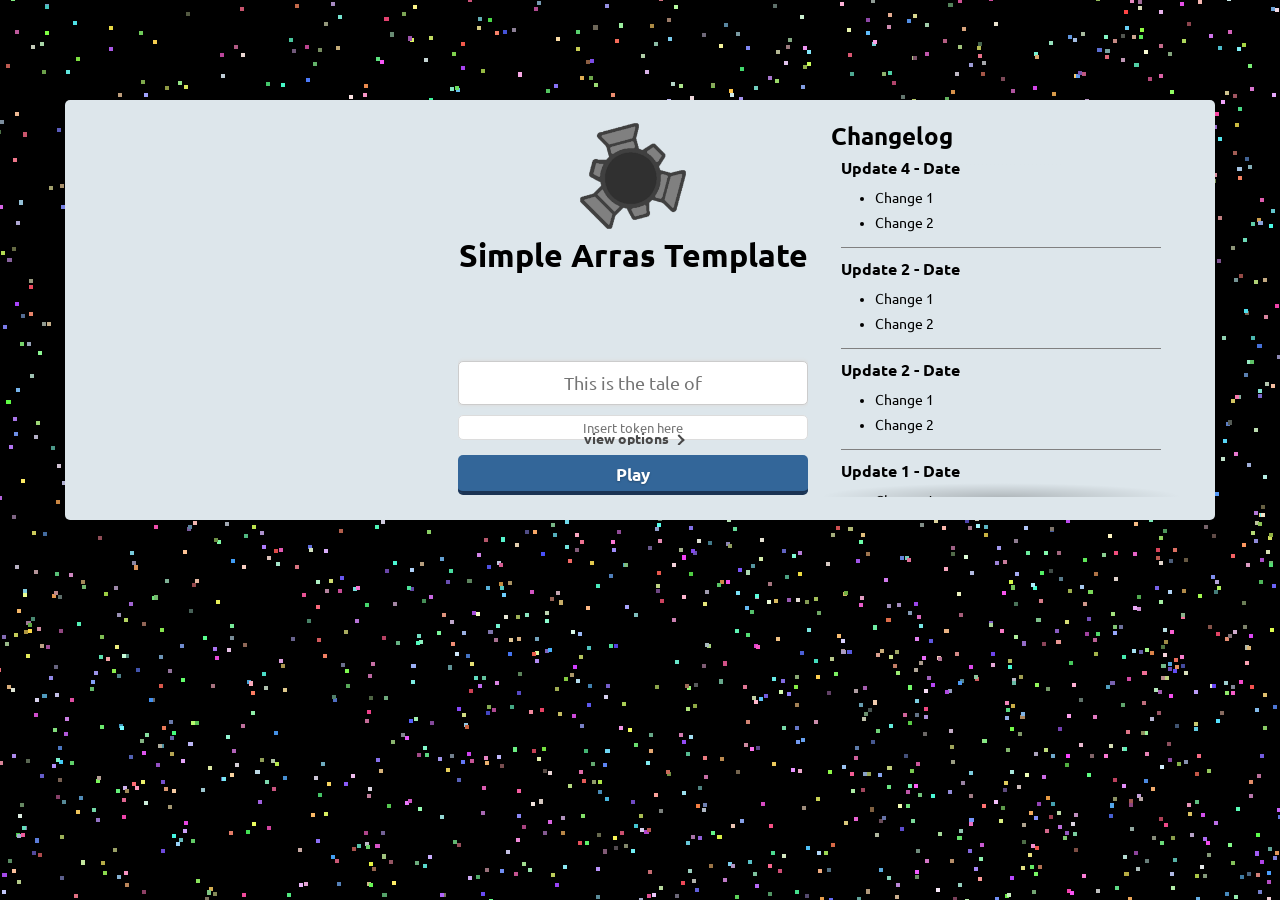
<file: index.html>
<!doctype html>
<html lang="en">

<head>
    <meta charset="utf-8">
    <meta name="viewport" content="width=device-width, initial-scale=1, maximum-scale=1, minimum-scale=1, user-scalable=no">
    <meta name="description" content="This server runs on Simple Arras Template.">
    <meta name="robots" content="index, follow">
    <meta property="og:image" content="./round.png">
    <meta property="og:image:width" content="54">
    <meta property="og:image:height" content="54">
    <title>Simple Arras Template</title>
    <link rel="stylesheet" href="https://fonts.googleapis.com/css?family=Ubuntu:400,700">
    <link rel="stylesheet" href="/main.css" />
    <link rel="icon" href="/favicon.ico" type="image/x-icon">
    <link rel="manifest" href="/lib/json/manifest.json">
    <meta name="msapplication-TileColor" content="#8abc3f">
    <meta name="theme-color" content="#8abc3f">
</head>

<body oncontextmenu="return false" id="mainBody">
    <div id="gameAreaWrapper">
        <canvas id="gameCanvas" tabindex="1"></canvas>
        <input id="chatInput" type="text" maxlength="256" hidden=true>
    </div>
    <div id="mainWrapper">
        <div id="startMenuWrapper">
            <div id="startMenu">
                <div class="startMenuHolder linkHolder"><!--center>This Arras.io Private Server runs on Open Source Arras.<br>For more info, visit <a href="https://github.com/Taureon/aps-plus-plus">the GitHub Repository</a>.<br><br>Not an official Arras.io project. We are not associated with Arras.io or Momentum Studios.</center---></div>
                <div class="startMenuHolder">
                    <div class="sliderHolder">
                        <div class="slider" id="startMenuSlidingContent">
                          <center><img width=112 height=112 src="/round.png" /></center>
                            <h1 id="gameName">Simple Arras Template<h1>
                            <div id="serverName"><h4 class="nopadding">Connecting...</h4></div>
                            <table id="serverSelector" style="display:none;"></table>
                            <input type="text" autofocus tabindex="1" spellcheck="false" placeholder="This is the tale of" id="playerNameInput" maxlength="24" />
                            <input type="text" class="conceal" tabindex="3" placeholder="Insert token here" id="playerKeyInput" maxlength="64" />
                        </div>
                        <div class="slider" id="startMenuSlidingTrigger">
                            <h3><span class="nopadding" id="viewOptionText">view options</span>&nbsp;&nbsp;<i class="arrow" id="optionArrow" style="transform:rotate(-45deg);-webkit-transform:rotate(-45deg)"></i></h3>
                        </div>
                        <div class="slider startMenuSlidingContent">
                            <div class="horizontalSelector" id="optionMenuTabs"><span class="active">Appearance</span><span>Options</span><span class="desktopControlTab">Controls</span><span>Links</span></div>
                            <div id="tabAppearance">
                                <div class="optionsHeader">Themes</div>
                                <select id="optColors" tabindex="-1">
                                    <option value="normal">Light Colors (by Neph)</option>
                                    <option value="dark">Dark Colors (by Neph)</option>
                                    <option value="natural">Natural (by Neph)</option>
                                    <option value="classic">Classic (by Neph)</option>
                                    <option value="forest">Forest (by Sterlon)</option>
                                    <option value="midnight">Midnight (by uoiea)</option>
                                    <option value="snow">Snow (by Deolveopoler)</option>
                                    <option value="coralReef">Coral Reef (by Celestea)</option>
                                    <option value="badlands">Badlands (by Incognious)</option>
                                    <option value="bleach">Bleach (by definitelynot.)</option>
                                    <option value="pumpkinSkeleton">Pumpkin Skeleton (by Road)</option>
                                    <option value="retro">Retro (by Damocles)</option>
                                    <option value="pastel">Pastel (by Damocles)</option>
                                    <option value="discord">Discord (by Damocles)</option>
                                    <option value="wrSheetTheme">WR Sheet Theme (by alettera)</option>
                                    <option value="descent">Descent (by Rog456)</option>
                                    <option value="solarizedDark">Solarized Dark (by Road)</option>
                                    <option value="eggplant">Eggplant (by Road)</option>
                                    <option value="gruvbox">Gruvbox (by Road)</option>
                                    <option value="lyric">Lyric (by evil isopod)</option>
                                    <option value="blindness">Blindness (by Damocles)</option>
                                    <option value="custom">Custom</option>
                                </select>
                                <select id="optMobile" tabindex="-1">
                                    <option value="mobile">Mobile</option>
                                    <option value="mobileWithBigJoysticks">Mobile + Big joysticks</option>
                                    <option value="desktop">Desktop</option>
                                </select>
                                <select id="optBorders" tabindex="-1">
                                    <option value="normal">Soft Borders</option>
                                    <option value="dark">Dark Borders</option>
                                    <option value="neon">Neon Mode</option>
                                    <option value="glass">Glass Mode</option>
                                </select>
                                <input type="hidden" placeholder="Insert Custom Theme" id="optCustom" />
                                <table>
                                    <tr>
                                        <td><div><label class="container"><input id="optScreenshotMode" tabindex="-1" class="checkbox" type="checkbox"><span class="checkmark"></span> Screenshot Mode</label></div></td>
                                        <td><div><label class="container"><input id="optNoPointy" tabindex="-1" class="checkbox" type="checkbox"><span class="checkmark"></span> Classic Traps</label></div></td>
                                    </tr>
                                    <tr>
                                        <td><div><label class="container"><input id="optNoGrid" tabindex="-1" class="checkbox" type="checkbox"><span class="checkmark"></span> Hide Grid</label></div></td>
                                        <td><div><label class="container"><input id="optPredictive" tabindex="-1" class="checkbox" type="checkbox"><span class="checkmark"></span> Disable Hyperactivity</label></div></td>
                                    </tr>
                                    <tr>
                                        <td><div><label class="container"><input id="seperatedHealthbars" tabindex="-1" class="checkbox" type="checkbox"><span class="checkmark"></span> Seperated Health Bars</label></div></td>
                                        <td><div><label class="container"><input id="coloredHealthbars" tabindex="-1" class="checkbox" type="checkbox"><span class="checkmark"></span> Colored Health Bars</label></div></td>
                                    </tr>
                                </table>
                                <div class="optionsHeader">UI Elements</div>
                                <table>
                                    <tr>
                                        <td><div><label class="container"><input id="optRenderGui" tabindex="-1" class="checkbox" type="checkbox"><span class="checkmark" checked></span>GUI</label></div></td>
                                        <td><div><label class="container"><input id="optRenderLeaderboard" tabindex="-1" class="checkbox" type="checkbox"><span class="checkmark" checked></span>Leaderboard</label></div></td>
                                    </tr>
                                    <tr>
                                        <td><div><label class="container"><input id="optRenderNames" tabindex="-1" class="checkbox" type="checkbox"><span class="checkmark" checked></span>Player Names</label></div></td>
                                        <td><div><label class="container"><input id="optRenderHealth" tabindex="-1" class="checkbox" type="checkbox"><span class="checkmark" checked></span>Health Bars</label></div></td>
                                    </tr>
                                    <tr>
                                        <td><div><label class="container"><input id="optRenderScores" tabindex="-1" class="checkbox" type="checkbox"><span class="checkmark" checked></span>Player Scores</label></div></td>
                                        <td><div><label class="container"><input id="optReducedInfo" tabindex="-1" class="checkbox" type="checkbox"><span class="checkmark"></span>Reduced Info Bar</label></div></td>
                                    </tr>
                                </table>
                            </div>
                            <div id="tabOptions">
                                <div class="optionsHeader">Performance</div>
                                <table>
                                    <tr>
                                        <td><div><label class="container"><input id="optFancy" tabindex="-1" class="checkbox" type="checkbox"><span class="checkmark" checked></span>Fancy Animations</label></div></td>
                                        <td><div><label class="container"><input id="optLowResolution" tabindex="-1" class="checkbox" type="checkbox"><span class="checkmark"></span>Low Resolution</label></div></td>
                                    </tr>
                                </table>
                                <div class="optionsHeader">Miscellaneous</div>
                                <table>
                                    <tr>
                                        <td><div><label class="container"><input id="autoLevelUp" tabindex="-1" class="checkbox" type="checkbox"><span class="checkmark" checked></span>Auto-Level Up</label></div></td>
                                        <td><div><label class="container"><input id="centerTank" tabindex="-1" class="checkbox" type="checkbox"><span class="checkmark" checked></span>Center Camera</label></div></td>
                                    </tr>
                                </table>
                                <table>
                                    <div class="mobileOptionsHeader">Mobile Miscellaneous</div>
                                    <tr>
                                        <td><div><label class="container mobileOptions"><input id="showCrosshair" tabindex="-1" class="checkbox" type="checkbox"><span class="checkmark"></span> Show Crosshair</label></div></td>
                                        <td><div><label class="container mobileOptions"><input id="showJoystick" tabindex="-1" class="checkbox" type="checkbox"><span class="checkmark"></span> Show Joystick</label></div></td>
                                    </tr>
                                </table>
                            </div>
                            <div id="tabControls">
                                <div class="controlTable optionsHeader">Advanced Controls <i id="resetControls"
                                        class="reset resetControls" title="Reset controls"></i><i id="moreControls"
                                        class="moreControls cross"></i></div>
                                <table class="controlTable" id="controlSettings">
                                    <tbody>
                                        <tr>
                                            <td><div></div></td>
                                            <td class="greyText"><div><e>*</e> = Needs token</div></td>
                                            <td><div></div></td>
                                        </tr>
                                        <tr>
                                            <td><div><b data-key="KEY_AUTO_FIRE">E</b><span> - </span>Auto-fire</div></td>
                                            <td><div><b data-key="KEY_AUTO_SPIN">C</b><span> - </span>Auto-spin</div></td>
                                            <td><div><b data-key="KEY_OVER_RIDE">R</b><span> - </span>Disable AI</div></td>
                                        </tr>
                                        <tr>
                                            <td><div><b data-key="KEY_LEVEL_UP">N</b><span> - </span>Level up</div></td>
                                            <td><div><b data-key="KEY_REVERSE_TANK">V</b><span> - </span>Reverse tank</div></td>
                                            <td><div><b data-key="KEY_REVERSE_MOUSE">B</b><span> - </span>Reverse mouse</div></td>
                                        </tr>
                                        <tr>
                                            <td><div><b data-key="KEY_AUTO_ALT">G</b><span> - </span>Auto-alt</div></td>
                                            <td><div><b data-key="KEY_SUICIDE">O</b><span> - </span>Self-destruct</div></td>
                                            <td><div><b data-key="KEY_CLASS_TREE">T</b><span> - </span>Show tank tree</div></td>
                                        </tr>
                                        <tr>
                                            <td><div><b data-key="KEY_BECOME">F</b><span> - </span>Action</div></td>
                                            <td><div><b data-key="KEY_MAX_STAT">M</b><span> - </span>Maximize stat</div></td>
                                            <td><div><b data-key="KEY_SPIN_LOCK">X</b><span> - </span>Spin lock</div></td>
                                        </tr>
                                        <tr>
                                            <td><div><b data-key="KEY_FUCK_YOU">P</b><span> - </span>Special Tank*</div></td>
                                            <td><div><b data-key="KEY_RECORD">Z</b><span> - </span>Record</div></td>
                                            <td><div><b data-key="KEY_SCREENSHOT">Q</b><span> - </span>Screenshot</div></td>
                                        </tr>
                                        <tr class="hidden">
                                            <td><div></div></td>
                                            <td><div><b data-key="KEY_UP">W</b><span> - </span>Move up</div></td>
                                            <td><div></div></td>
                                        </tr>
                                        <tr class="hidden">
                                            <td><div><b data-key="KEY_LEFT">A</b><span> - </span>Move left</div></td>
                                            <td><div><b data-key="KEY_DOWN">S</b><span> - </span>Move down</div></td>
                                            <td><div><b data-key="KEY_RIGHT">D</b><span> - </span>Move right</div></td>
                                        </tr>
                                        <tr class="hidden">
                                            <td><div><b data-key="KEY_CHOOSE_1">Y</b><span> - </span>Upgrade 1</div></td>
                                            <td><div><b data-key="KEY_CHOOSE_2">U</b><span> - </span>Upgrade 2</div></td>
                                            <td><div><b data-key="KEY_CHOOSE_3">I</b><span> - </span>Upgrade 3</div></td>
                                        </tr>
                                        <tr class="hidden">
                                            <td><div><b data-key="KEY_CHOOSE_4">H</b><span> - </span>Upgrade 4</div></td>
                                            <td><div><b data-key="KEY_CHOOSE_5">J</b><span> - </span>Upgrade 5</div></td>
                                            <td><div><b data-key="KEY_CHOOSE_6">K</b><span> - </span>Upgrade 6</div></td>
                                        </tr>
                                    </tbody>
                                </table>
                            </div>
                            <div id="tabAbout">
                                <div class="optionsHeader">Community</div>
                                <div class="moreLinks">
                                    <a class="link developer" href="https://github.com/phosphorus9273/">Main Developer</a>
                                    <a class="link discord" href="https://discord.gg/kvCAZfUCjy">Discord Server</a>
                                </div>
                                <div class="optionsHeader">Template</div>
                                <div class="moreLinks">
                                    <a class="link github" href="https://github.com/phosphorus9273/simple-arras-tempate">Source Code</a>
                                    <a class="link github" href="https://github.com/phosphorus9273/simple-arras-template/issues/new">Report Bugs</a>
                                    <a class="link github" href="https://github.com/phosphorus9273/simple-arras-template/discussions/new?category=suggestions">Suggest Features</a>
                                </div>
                                <div class="optionsHeader">Resources</div>
                                <div class="moreLinks">
                                    <span data-ccpa-link="1"></span>
                                    <a tabindex="-1" href="https://codepen.io/road-to-100k/full/GRpvMzb/">Road's Custom Theme Maker</a><br>
                                    <a tabindex="-1" href="https://glitch.com/edit/#!/arras-template">Old Official Private Server Template</a>
                                </div>
                            </div>
                        </div>
                    </div>
                    <div style="position: relative; bottom: -10px;">
                        <button id="startButton" tabindex="2"><b>Play</b></button>
                    </div>
                </div>
                <div class="startMenuHolder shrinkable">
                    <span class="titleSpan">Changelog</span>
                    <div id="patchNotes" class="shadowScroll"></div>
                </div>
            </div>
        </div>
    </div>
    <!-- JS -->
    <script src="//code.jquery.com/jquery-2.2.0.min.js"></script>
    <script type="module" src="./lib/settings.js"></script>
    <script type="module" src="./lib/color.js"></script>
    <script type="module" src="./lib/global.js"></script>
    <script type="module" src="./lib/config.js"></script>
    <script type="module" src="./lib/util.js"></script>
    <script type="module" src="./lib/canvas.js"></script>
    <script type="module" src="./lib/gameDraw.js"></script>
    <script type="module" src="./lib/protocol.js"></script>
    <script type="module" src="./lib/socketInit.js"></script>
    <script type="module" src="./app.js"></script>
    <script>
        $("#optColors").change(function () {
            if ($(this).val() == "custom") document.getElementById("optCustom").type = "text";
            else document.getElementById("optCustom").type = "hidden";
        });
        $("#startMenuSlidingTrigger").on('click', function () {
            if ($("#optColors").val() == "custom") document.getElementById("optCustom").type = "text";
        });
        if (navigator.serviceWorker) navigator.serviceWorker.register('/service-worker.js', { scope: '/' }).then(registration => console.log('Service Worker Registered'));
    </script>
</body>

</html>
</file>
<file: main.css>
:root {
    font-family: Ubuntu;
    font-size: 14px;
}

.conceal {
    -webkit-text-security: disc;
}

#mainBody {
    background-color: #dbdbdb;
}

::-webkit-scrollbar {
    width: 6px;
    height: 0;
}

::-webkit-scrollbar-track {
    border-radius: 3px;
    background: oklch(0% 0 0 / 15%);
}

::-webkit-scrollbar-thumb {
    border-radius: 3px;
    background: oklch(0% 0 0 / 30%);
}

html,
body {
    overflow: hidden;
    height: 100%;
    position: fixed;
    -webkit-overflow-scrolling: touch;
    -webkit-user-select: none;
    -moz-user-select: none;
    user-select: none;
}

body {
    font-family: Ubuntu;
    font-size: 14px;
    background-image: url('./backgroundTile.png');
    background-repeat: repeat;
    background-color: gray;
}

html,
body,
canvas {
    width: 100%;
    height: 100%;
    margin: 0;
    padding: 0;
}

canvas {
    image-rendering: optimizeSpeed;
    image-rendering: pixelated;
}

.gameName-container {
    display: flex;
    align-items: center;
    justify-content: center;
}

.gameName-container img {
    margin-right: 10px;
}

#gameName {
    padding: 0;
    margin-top: 0;
    margin-bottom: 5px;
    text-align: center;
    font-size: xx-large;
    font-weight: bolder;
}

h2 {
    font-size: small;
    color: #000000;
    font-weight: bold;
    text-align: center;
}

options_header {
    display: block;
    margin: 5px 0 4px;
    font: bold 13px/1 Ubuntu;
    color: #000000;
    text-align: center;
}

h3 {
    font-size: 14px;
    color: #484848;
    text-align: center;
    padding: 0;
    margin: 4px 0;
}

h4 {
    font-size: small;
    color: #1B3353;
    /*color: #8ABC3F;*/
    text-align: center;
}

h5 {
    font-size: x-small;
    color: #484848;
    text-align: center;
}
small {
    font-size: x-small;
}

a:link,
a:visited {
    color: #484848;
}

a:hover {
    color: #B5B5B9;
}

ul {
    padding-left: 15px;
    margin-left: 10px;
}

input {
    text-align: center;
    font-family: Ubuntu;
    width: 100%;
    padding: 10px;
    border: solid 1px #dcdcdc;
    transition: box-shadow 0.3s, border 0.3s;
    box-sizing: border-box;
    border-radius: 5px;
    -moz-border-radius: 5px;
    -webkit-border-radius: 5px;
    margin-top: 5px;
    margin-bottom: 5px;
    outline: none;
}

input.checkbox {
    width: 13px;
    height: 13px;
    padding: 0;
    margin: 0;
    vertical-align: bottom;
    position: relative;
    top: -2px;
    overflow: hidden;
}

#optColors {
    width: 220px;
}
#optMobile {
    display: none;
}
body.mobile #optColors {
    width: 346px;
    margin-bottom: 4px;
  }
body.mobile #optMobile, body.mobile #optBorders {
    width: 170px;
    margin-bottom: 4px;
    display: inline-block;
}
#playerNameInput {
    padding: 10px;
    font-size: large;
}
#playerKeyInput {
    padding: 3px;
    color: gray;
}

input:focus,
input.focus {
    border: solid 1px #CCCCCC;
    box-shadow: 0 0 3px 1px #DDDDDD;
}

div {
    -webkit-user-select: none;
    /* webkit (safari, chrome) browsers */
    -moz-user-select: none;
    /* mozilla browsers */
    -khtml-user-select: none;
    /* webkit (konqueror) browsers */
    -ms-user-select: none;
    /* IE10+ */
}
div.optionsHeader {
    display: block;
    margin: 10px 0 4px;
    font: bold 13px/1 Ubuntu;
    color: #000000;
    text-align: center;
}
.serverSelector {
    height: 50px;
    text-align: center;
    font-size: 14px;
    color: #919191;
    font-weight: bold;
    line-height: 10px;
    padding-left: 0px;
    margin-top: 20px;
    margin-bottom: 10px;
    overflow-y: scroll;
    scroll-behavior: smooth;
    scrollbar-width: thin;
    scrollbar-color: oklch(0% 0 0 / 30%) oklch(0% 0 0 / 15%);
    
}

.serverSelector tr {
    color: #828282;
    cursor: pointer;
}

.serverSelector tr.selected {
    color: #8547ff;
    font-size: 14.2px;
    transition: color 0.5s ease;
    /*color: #8ABC3F;*/
    cursor: default;
}

#startMenu {
    position: relative;
    margin: auto;
    width: 1150px;
    padding: 10px;
    margin-top: 100px;
    margin-bottom: 100px;
    border-radius: 5px;
    -moz-border-radius: 5px;
    -webkit-border-radius: 5px;
    background-color: #DDE6EB;
    box-sizing: border-box;
    overflow: hidden;
}
body.mobile #startMenu {
    width: 770px;
}
#startMenuHeader {
    text-align: left;
    width: 100%;
    height: 100%;
}

.startMenuHolder {
    width: 350px;
    height: 380px;
    padding: 10px;
    overflow: hidden;
    display: inline-block;
    vertical-align: text-top;
}
body.mobile .linkHolder { display: none; }
.sliderHolder {
    width: 350px;
    height: 325px;
    overflow: hidden;
}

tfoot {
    text-align: center;
    opacity: 0.5;
    margin: 10px;
}

table {
    width: 100%;
}

.slider {
    position: relative;
    top: 0px;
    opacity: 1;
    width: 100%;
    transition: top 500ms, opacity 500ms;
}
.slided .slider {
    top: -305px;
}
#startMenuSlidingContent {
    height: 305px;
}
body.mobile .desktopControlTab {
    display: none;
}
.mobileOptions {
    display: none;
}
body.mobile .mobileOptions {
    display: block;
}
.mobileOptionsHeader {
    display: none;
}
body.mobile .mobileOptionsHeader {
    display: block;
    margin: 10px 0 4px;
    font: bold 13px/1 Ubuntu;
    color: #000000;
    text-align: center;
}
#startMenuSlidingTrigger {
    cursor: pointer;
    height: 25px;
}

#startMenuSlidingTrigger:hover {
    text-shadow: 0 1px 2px oklch(0% 0 0 / 25%);
}

update {
    color: #D83848;
    font-weight: bold;
}

.titleSpan {
    padding-left: 10px;
    font-size: x-large;
    font-weight: bold;
    text-align: center;
}
.horizontalSelector {
    padding: 4px 0;
    margin-bottom: 4px;
    font: bold 12px Ubuntu;
    text-align: center;
    overflow: auto hidden;
    scrollbar-width: none;
    scroll-behavior: smooth;
}
.horizontalSelector span {
    padding: 4px 10px;
    color: #343434;
    cursor: pointer;
}
.horizontalSelector span:hover {
    color: #5f5f5f;
}
.horizontalSelector span.active {
    background: #0074DA;
    color: #ffffff;
    border-radius: 5px;
    cursor: default;
}
.shrinkable {
    padding-left: 0px;
    width: 360px;
}

#patchNotes {
    max-width: 330px;
    height: calc(100% - 50px);
    padding: 5px 20px 10px;
    overflow: hidden auto;
    scrollbar-width: thin;
    scrollbar-color: oklch(0% 0 0 / 30%) oklch(0% 0 0 / 15%);
}

#patchNotes div {
    > .title {
        margin: 0;
        font-size: 1.5em;
        font-weight: bold;
    }

    > date {
        color: oklch(0% 0 0 / 45%);
        font-style: italic;
    }

    > ul li {
        margin-left: 1em;
        margin-bottom: .5em;
    }

    position: relative;

    &::before {
        content: '';
        position: absolute;
        bottom: 0;
        width: 100%;
        height: .1em;
        background-color: gray;
    }
}

select {
    -webkit-appearance: none;
    -moz-appearance: none;
    appearance: none;
    font: 13px/1 Ubuntu;
    padding: 2px 28px 2px 8px;
    height: 21px;
    margin-left: 3px;
    background: url([data-uri]) 100% no-repeat #eee;
    border-radius: 4px;
    border: 1px solid #ccc;
}
select:hover {
    background-color: #ccc;
}
select:active {
    background-color: #eee;
}
.shadowScroll {
    overflow-y: scroll;
    background:
        /* Shadow covers */
        linear-gradient(#dde6eb 30%, rgba(255, 255, 255, 0)),
        linear-gradient(rgba(255, 255, 255, 0), #dde6eb 70%) 0 100%,
        /* Shadows */
        radial-gradient(farthest-side at 50% 0, rgba(0, 0, 0, .2), rgba(0, 0, 0, 0)),
        radial-gradient(farthest-side at 50% 100%, rgba(0, 0, 0, .2), rgba(0, 0, 0, 0)) 0 100%;
    background-repeat: no-repeat;
    background-color: #dde6eb;
    background-size: 100% 40px, 100% 40px, 100% 14px, 100% 14px;
    background-attachment: local, local, scroll, scroll;
}

#startButton {
    font-family: Ubuntu;
    position: relative;
    margin: auto;
    width: 100%;
    height: 40px;
    box-sizing: border-box;
    font-size: larger;
    color: white;
    text-align: center;
    text-shadow: 0 1px 2px rgba(0, 0, 0, 0.25);
    background: #336699;
    /*background: #A9D86D;*/
    border: 0;
    border-bottom: 2px solid #1B3353;
    /*border-bottom: 2px solid #8ABC3F;*/
    cursor: pointer;
    -webkit-box-shadow: inset 0 -2px #1B3353;
    /*-webkit-box-shadow: inset 0 -2px #8ABC3F;*/
    box-shadow: inset 0 -2px #1B3353;
    /*box-shadow: inset 0 -2px #8ABC3F;*/
    border-radius: 5px;
    -moz-border-radius: 5px;
    -webkit-border-radius: 5px;
}

#startButton:active,
#startButton:hover {
    top: 1px;
    background: #1B3353;
    /*background: #8ABC3F;*/
    outline: none;
    -webkit-box-shadow: none;
    box-shadow: none;
}
#bottomHolder {
    width: 370px;
    display: grid;
    grid-template-columns: auto auto auto;
}

.greyText {
    opacity: 0.5;
}
.container {
    position: relative;
    padding-left: 20px;
    cursor: pointer;
    -webkit-user-select: none;
    -moz-user-select: none;
    -ms-user-select: none;
    user-select: none;
}
.container input {
    position: absolute;
    visibility: hidden;
    width: 0;
    height: 0;
    cursor: pointer;
}
.checkmark {
    position: absolute;
    top: 0;
    left: 0;
    height: 14px;
    width: 14px;
    border-radius: 4px;
    background-color: #eee;
    border: 1px solid #ccc;
}
.radio {
    position: absolute;
    top: 0;
    left: 0;
    height: 14px;
    width: 14px;
    border-radius: 50%;
    background-color: #eee;
    border: 1px solid #ccc;
}

.container:hover input ~ .checkmark, .container:hover input ~ .radio {
    background-color: #ccc;
}
.container input:disabled ~ .checkmark, .container input:disabled ~ .radio {
    background-color: #ddd;
}
.container input:checked ~ .checkmark, .container input:checked ~ .radio {
    background-color: #0074DA;
    border: 1px solid #0074DA;
}
.container:hover input:checked ~ .checkmark, .container:hover input:checked ~ .radio {
    background-color: #004894;
    border: 1px solid #004894;
}
.container input:disabled:checked ~ .checkmark, .container input:disabled:checked ~ .radio {
    background-color: #002C5B;
    border: 1px solid #002C5B;
}
.container .checkmark:after {
    content: '';
    position: absolute;
    display: none;
    left: 4px;
    top: 1px;
    width: 4px;
    height: 8px;
    border: solid white;
    border-width: 0 2px 2px 0;
    transform: rotate(45deg);
}
.container .radio:after {
    content: '';
    display: none;
    margin: 4px;
    width: 6px;
    height: 6px;
    border-radius: 50%;
    background: #fff;
}
.container input:checked ~ .checkmark:after, .container input:checked ~ .radio:after {
    display: block;
}
a.link {
    border-radius: 5px;
    box-sizing: border-box;
    color: white;
    cursor: pointer;
    display: inline-block;
    font-size: smaller;
    margin: 2px;
    padding: 5px;
    position: relative;
    width: 120px;
    text-align: center;
    text-decoration: none;
    text-shadow: 0 1px 2px rgba(0, 0, 0, 0.25);
    -moz-border-radius: 5px;
    -webkit-border-radius: 5px;
}

.discord {
    background: #7289da;
    border-bottom: 2px solid #6175ba;
    box-shadow: inset 0 -2px #6175ba;
    -webkit-box-shadow: inset 0 -2px #6175ba;
}
.discord:active,
.discord:hover {
    top: 1px;
    background: #6175ba;
    outline: none;
    -webkit-box-shadow: none;
    box-shadow: none;
}

.revolt {
    background: #fd6671;
    border-bottom: 2px solid #ed4245;
    box-shadow: inset 0 -2px #ed4245;
    -webkit-box-shadow: inset 0 -2px #ed4245;
}
.revolt:active,
.revolt:hover {
    top: 1px;
    background: #ed4245;
    outline: none;
    -webkit-box-shadow: none;
    box-shadow: none;
}

.reddit {
    background: #f75401;
    border-bottom: 2px solid #d24a01;
    box-shadow: inset 0 -2px #d24a01;
    -webkit-box-shadow: inset 0 -2px #d24a01;
}
.reddit:active,
.reddit:hover {
    top: 1px;
    background: #d24a01;
    outline: none;
    -webkit-box-shadow: none;
    box-shadow: none;
}

.original {
    background: #77bf79;
    border-bottom: 2px solid #679c68;
    box-shadow: inset 0 -2px #679c68;
    -webkit-box-shadow: inset 0 -2px #679c68;
}
.original:active,
.original:hover {
    top: 1px;
    background: #679c68;
    outline: none;
    -webkit-box-shadow: none;
    box-shadow: none;
}

.developer {
    background: #454b7f;
    border-bottom: 2px solid #313454;
    box-shadow: inset 0 -2px #313454;
    -webkit-box-shadow: inset 0 -2px #313454;
}
.developer:active,
.developer:hover {
    top: 1px;
    background: #313454;
    outline: none;
    -webkit-box-shadow: none;
    box-shadow: none;
}

.youtube {
    background: #f71701;
    border-bottom: 2px solid #d21401;
    box-shadow: inset 0 -2px #d21401;
    -webkit-box-shadow: inset 0 -2px #d21401;
}
.youtube:active,
.youtube:hover {
    top: 1px;
    background: #d21401;
    outline: none;
    -webkit-box-shadow: none;
    box-shadow: none;
}

.codeberg {
    background: #2C90DD;
    border-bottom: 2px solid #247EC3;
    -webkit-box-shadow: inset 0 -2px #247EC3;
    box-shadow: inset 0 -2px #247EC3;
}
.codeberg:active,
.codeberg:hover {
    top: 1px;
    background: #247EC3;
    outline: none;
    -webkit-box-shadow: none;
    box-shadow: none;
}

.github {
    background: #666666;
    border-bottom: 2px solid #333333;
    -webkit-box-shadow: inset 0 -2px #333333;
    box-shadow: inset 0 -2px #333333;
}
.github:active,
.github:hover {
    top: 1px;
    background: #333333;
    outline: none;
    -webkit-box-shadow: none;
    box-shadow: none;
}
.moreLinks {
    text-align: center;
}
#startMenuWrapper {
    transition: top 1s;
    top: 0px;
    margin: 0 auto;
    position: relative;
    overflow: hidden;
    z-index: 2;
}

.nopadding {
    padding: 0;
    margin: 0;
}

#startMenu ul {
    margin: 10px;
    padding: 10px;
    margin-top: 0;
}

#startMenu .input-error {
    color: red;
    opacity: 0;
    font-size: 12px;
}

#gameAreaWrapper {
    position: absolute;
    top: 0;
    left: 0;
    right: 0;
    bottom: 0;
    width: 100%;
    height: 100%;
}

#gameCanvas {
    position: absolute;
}

#chatInput {
    position: absolute;
    z-index: 1;
    width: 300px;
    height: 30px;
    top: 60%;
    left: calc(50% - 149px);
    box-shadow: 0px 0px 5px 2px darkgray;
    border: 2px solid black;
    border-radius: 10px;
    color: black;
    background-color: #ffffff88;
}

input [type="image"]:focus {
    border: none;
    outline: 1px solid transparent;
    border-style: none;
}
td b {
    display: inline-block;
    width: 12px;
    height: 17px;
    cursor: pointer;
    text-align: right;
    vertical-align: bottom;
}

td b:hover {
    color: #777777;
}

.tdLeft {
    width: 25%;
}
.tdCenter {
    width: 350px;
}

*:focus {
    outline: 1px solid transparent;
    border-style: none;
}
i {
    transition: transform 500ms;
}
i.arrow {
    border: solid #484848;
    border-width: 0 2px 2px 0;
    display: inline-block;
    padding: 3px;
}
i.reset {
    display: inline-block;
    width: 8px;
    height: 8px;
    border: #000000 2px solid;
    border-right-color: transparent;
    border-radius: 50%;
    position: relative;
    top: 3px;
}
i.reset::after {
    content: '';
    display: inline-block;
    border: 3px solid;
    border-color: transparent #000000 #000000 transparent;
    position: relative;
    left: 3px;
    bottom: 8px;
}
i.cross {
    display: inline-block;
    width: 2px;
    height: 2px;
    margin: 0 5px -3px;
    padding: 6px;
}
i.cross.x {
    transform: rotate(135deg);
}
i.cross::before, i.cross::after {
    content: '';
    display: inline-block;
    background-color: #000000;
    border-radius: 2px;
    float: left;
}
i.cross::before {
    width: 12px;
    height: 2px;
    margin-left: -5px;
}
i.cross::after {
    width: 2px;
    height: 12px;
    margin-top: -7px;
}
i.flag {
    display: inline-block;
    width: 2px;
    height: 12px;
    background: #000000;
    margin: 0 15px 0 5px;
}
i.flag::before {
    content: '';
    display: inline-block;
    width: 9px;
    height: 7px;
    background-color: #000000;
    margin: 0 0 5px 3px;
    transition: margin-bottom 500ms;
}
i.flag.down::before {
    margin-bottom: 2px;
}
.resetControls {
    opacity: 0;
    transform: rotate(0deg);
    transition: opacity 1000ms, margin 1000ms;
    margin: 0 -6px;
}
.resetControls.spin {
    transition: transform 500ms, opacity 1000ms 150ms, margin 1000ms 150ms;
    transform: rotate(360deg);
}
.resetControls.active {
    opacity: 1;
    margin: 0 5px;
    cursor: pointer;
}
body.mobile .controlTable {
    display: none;
}
.moreControls {
    cursor: pointer;
}
.controlTable {
    border-collapse: collapse;
    margin: 0 2px;
}
.controlTable tr {
    border: 0;
    transition: opacity 500ms;
}
.controlTable tr.hidden {
    opacity: 0;
    pointer-events: none;
}
.controlTable td {
    transition: padding 500ms;
}
.controlTable div {
    position: relative;
    top: 0px;
    height: 18px;
    transition: height 500ms, top 500ms;
}
.controlTable tr.hidden td {
    padding: 0 1px;
}
.controlTable tr.hidden div {
    top: -20px;
    height: 0;
}
.controlTable td b {
    display: inline-block;
    width: 12px;
    height: 16px;
    cursor: pointer;
    text-align: right;
    vertical-align: bottom;
}
.controlTable td b:hover {
    color: #777;
}
.controlTable td.editing b {
    background: #fff;
    color: #333;
    border: 1px solid #dcdcdc;
    border-radius: 4px;
    padding: 1px 4px;
    margin: -2px -7px -2px -3px;
    text-align: center;
    cursor: text;
    -webkit-user-select: auto;
    -moz-user-select: auto;
    -ms-user-select: auto;
    user-select: auto;
}
.controlTable td.editing span {
    visibility: hidden;
}
</file>
